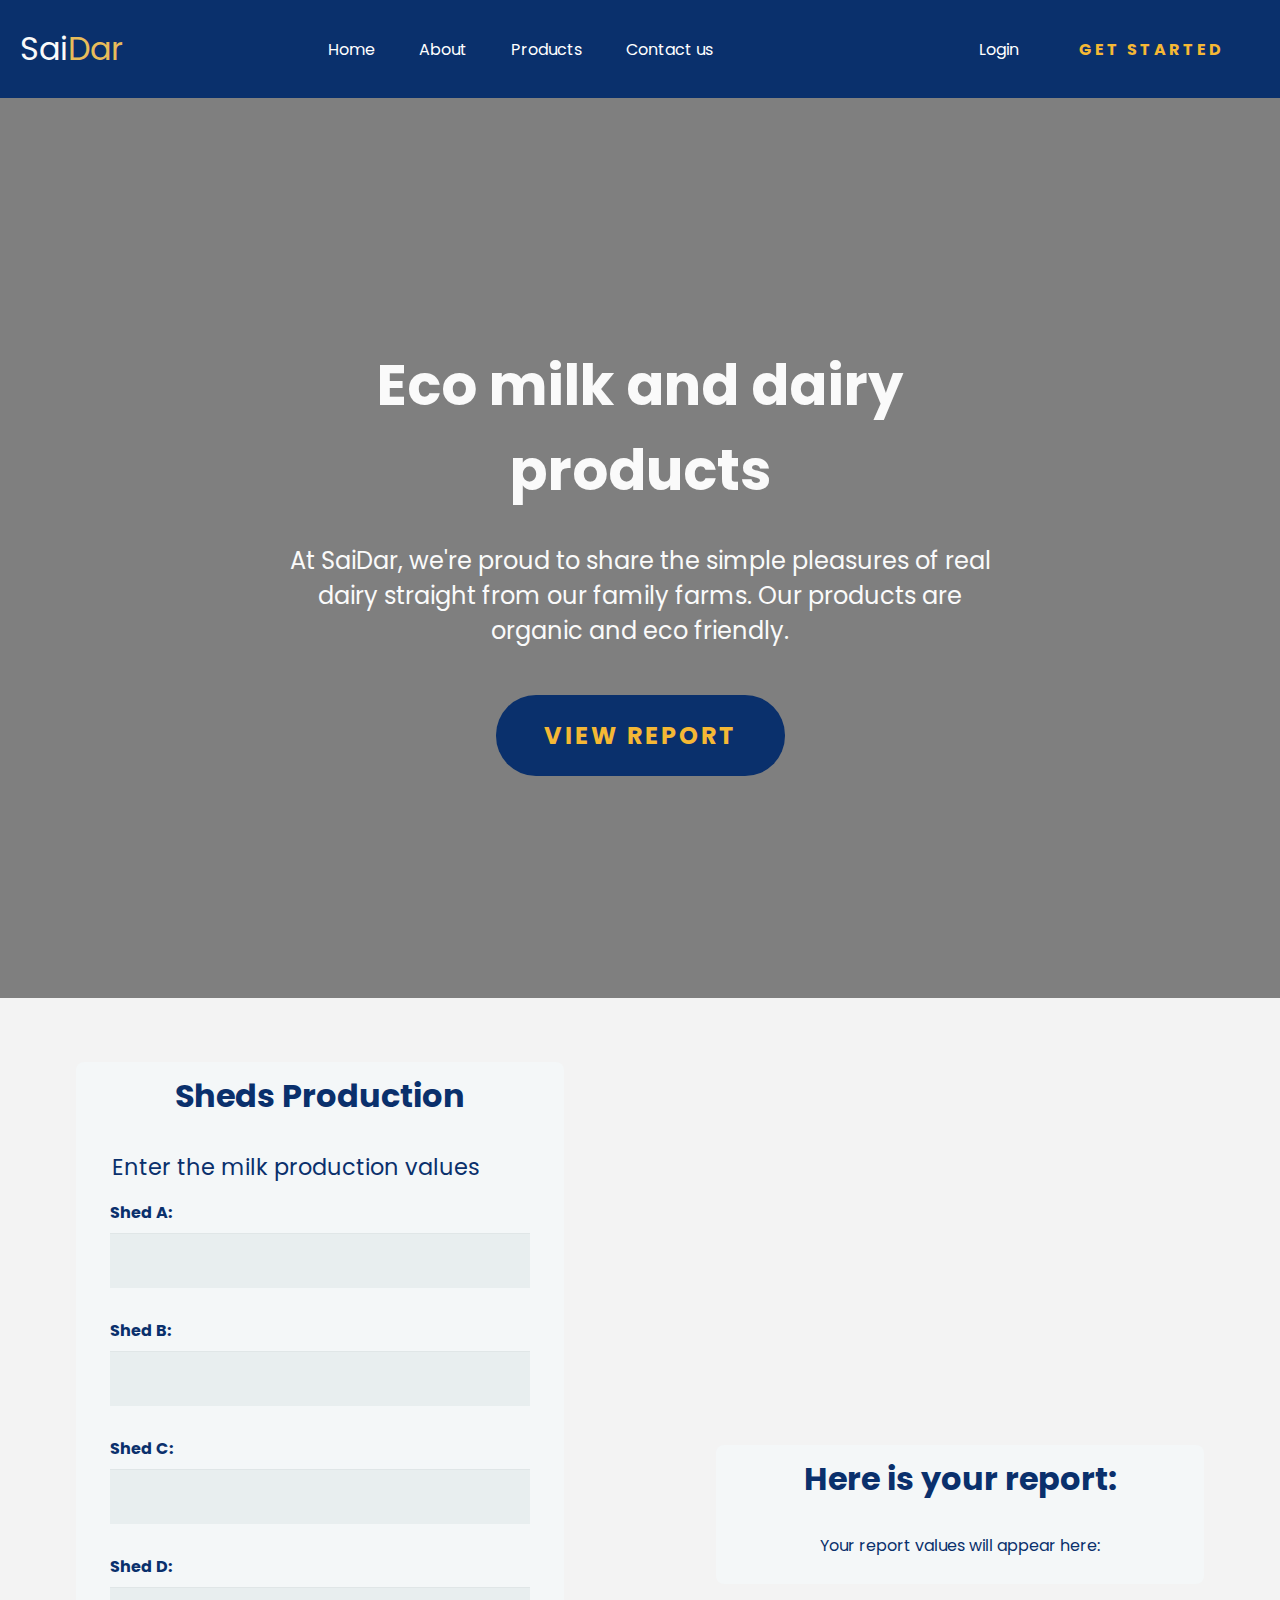
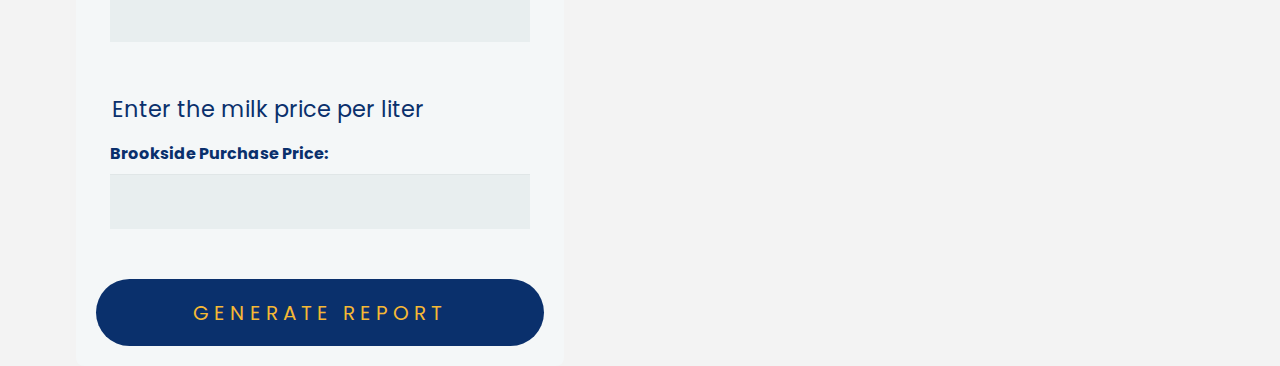
<file: Week-3--Dairy-Business-main/Week-3--Dairy-Business-main - Copy/index.html>
<html lang="en">
  <head>
    <meta charset="UTF-8" />
    <meta http-equiv="X-UA-Compatible" content="IE=edge" />
    <meta name="viewport" content="width=device-width, initial-scale=1.0" />
    <title>Dairy Business</title>
    <link rel="stylesheet" href="style.css" />
  </head>
  <body>
    <!-- nav bar starts here -->
    <div class="nav">
      <ul class="nav-ul">
        <li>
          <a href="" class="logo">Sai<span class="Dar">Dar</span> </a>
        </li>
        <li>
          <div class="nav-links">
            <ul class="links">
              <li><a class="nav-hover" href="#">Home</a></li>
              <li><a class="nav-hover" href="#">About</a></li>
              <li><a class="nav-hover" href="#">Products</a></li>
              <li><a class="nav-hover" href="#">Contact us</a></li>
            </ul>
          </div>
        </li>
        <li>
          <div class="nav-getstarted">
            <ul class="login">
              <li><a class="nav-hover" href="#">Login</a></li>
              <li>
                <a href="" class="btn"> Get Started </a>
              </li>
            </ul>
          </div>
        </li>
      </ul>
    </div>
    <!-- nav bar ends here -->

    <div class="container">
      <div class="landing">
        <div class="landing-txt">
          <h1 class="heading">Eco milk and dairy products</h1>
          <p class="mid-section">
            At SaiDar, we're proud to share the simple pleasures of real dairy straight from our family farms.
            Our products are organic and eco friendly.  
          </p>
          <a href="#report" class="btn-bottom">View report</a>
        </div>
      </div>
      <div class="report" id="report">
        <form
          action=""
          onsubmit="event.preventDefault(); generateReport()"
          method=""
        >
          <h1>Sheds Production</h1>

          <fieldset>
            <legend>Enter the milk production values</legend>

            <label for="a">Shed A:</label>
            <input type="number" id="a" name="a" min="0" />

            <label for="b">Shed B:</label>
            <input type="number" id="b" name="b" min="0" />

            <label for="c">Shed C:</label>
            <input type="number" id="c" name="c" min="0" />

            <label for="d">Shed D:</label>
            <input type="number" id="d" name="d" min="0" />
          </fieldset>
          <fieldset>
            <legend>Enter the milk price per liter</legend>
            <label for="price">Brookside Purchase Price:</label>
            <input type="number" id="price" name="price" min="0" />
          </fieldset>

          <button class="submit-btn" type="submit">GENERATE REPORT</button>
        </form>
        <div class="report-body">
          <h1>Here is your report:</h1>
          <p class="placeholder" id="placeholder">Your report values will appear here:</p>
          <div id="report-values" class="report-values hidden">
            <div class="daily-prod">
              <p class="report-item">
                Your production in shed A is
                <span id="report-a"></span> litres per day
              </p>
              <p class="report-item">
                Your production in shed B is
                <span id="report-b"></span> litres per day
              </p>
              <p class="report-item">
                Your production in shed C is
                <span id="report-c"></span> litres per day
              </p>
              <p class="report-item">
                Your production in shed D is
                <span id="report-d"></span> litres per day
              </p>
            </div>
            <div class="daily">
              <p class="report-item">
                Your daily income is
                <span id="daily"> </span> kenyan shillings
              </p>
  
            </div>
            <div class="weekly">
              <p class="report-item">
                Your weekly income is
                <span id="weekly"> </span> kenyan shillings
              </p>
  
            </div>
            <div class="monthly">
              <p class="report-item">
                Your income for January is
                <span id="january"> </span> kenyan shillings
              </p>
              <p class="report-item">
                Your income for february on a leap year is
                <span id="feb-leap"> </span> kenyan shillings
              </p>
              <p class="report-item">
                Your income for february on a non-leap year is
                <span id="february"> </span> kenyan shillings
              </p>
              <p class="report-item">
                Your income for march is
                <span id="march"> </span> kenyan shillings
              </p>
              <p class="report-item">
                Your income for April is
                <span id="april"> </span> kenyan shillings
              </p>
              <p class="report-item">
                Your income for may is
                <span id="may"> </span> kenyan shillings
              </p>
              <p class="report-item">
                Your income for june is
                <span id="june"></span> kenyan shillings
              </p>
              <p class="report-item">
                Your income for july is
                <span id="july"></span> kenyan shillings
              </p>
              <p class="report-item">
                Your income for august is
                <span id="august"></span> kenyan shillings
              </p>
              <p class="report-item">
                Your income for september is
                <span id="september"></span> kenyan shillings
              </p>
              <p class="report-item">
                Your income for october is
                <span id="october"></span> kenyan shillings
              </p>
              <p class="report-item">
                Your income for november is
                <span id="november"></span> kenyan shillings
              </p>
              <p class="report-item">
                Your income for december is
                <span id="december"></span> kenyan shillings
              </p>
  
            </div>
            <div class="yearly">
              <p class="report-item">
                Your income on a leap year is
                <span id="leap-year"></span> kenyan shillings
              </p>
              <p class="report-item">
                Your income on a non-leap year is
                <span id="non-leap-year"></span> kenyan shillings
              </p>
            </div>
          </div>
        </div>
      </div>
    </div>

    <script src="main.js"></script>
  </body>
</html>
</file>
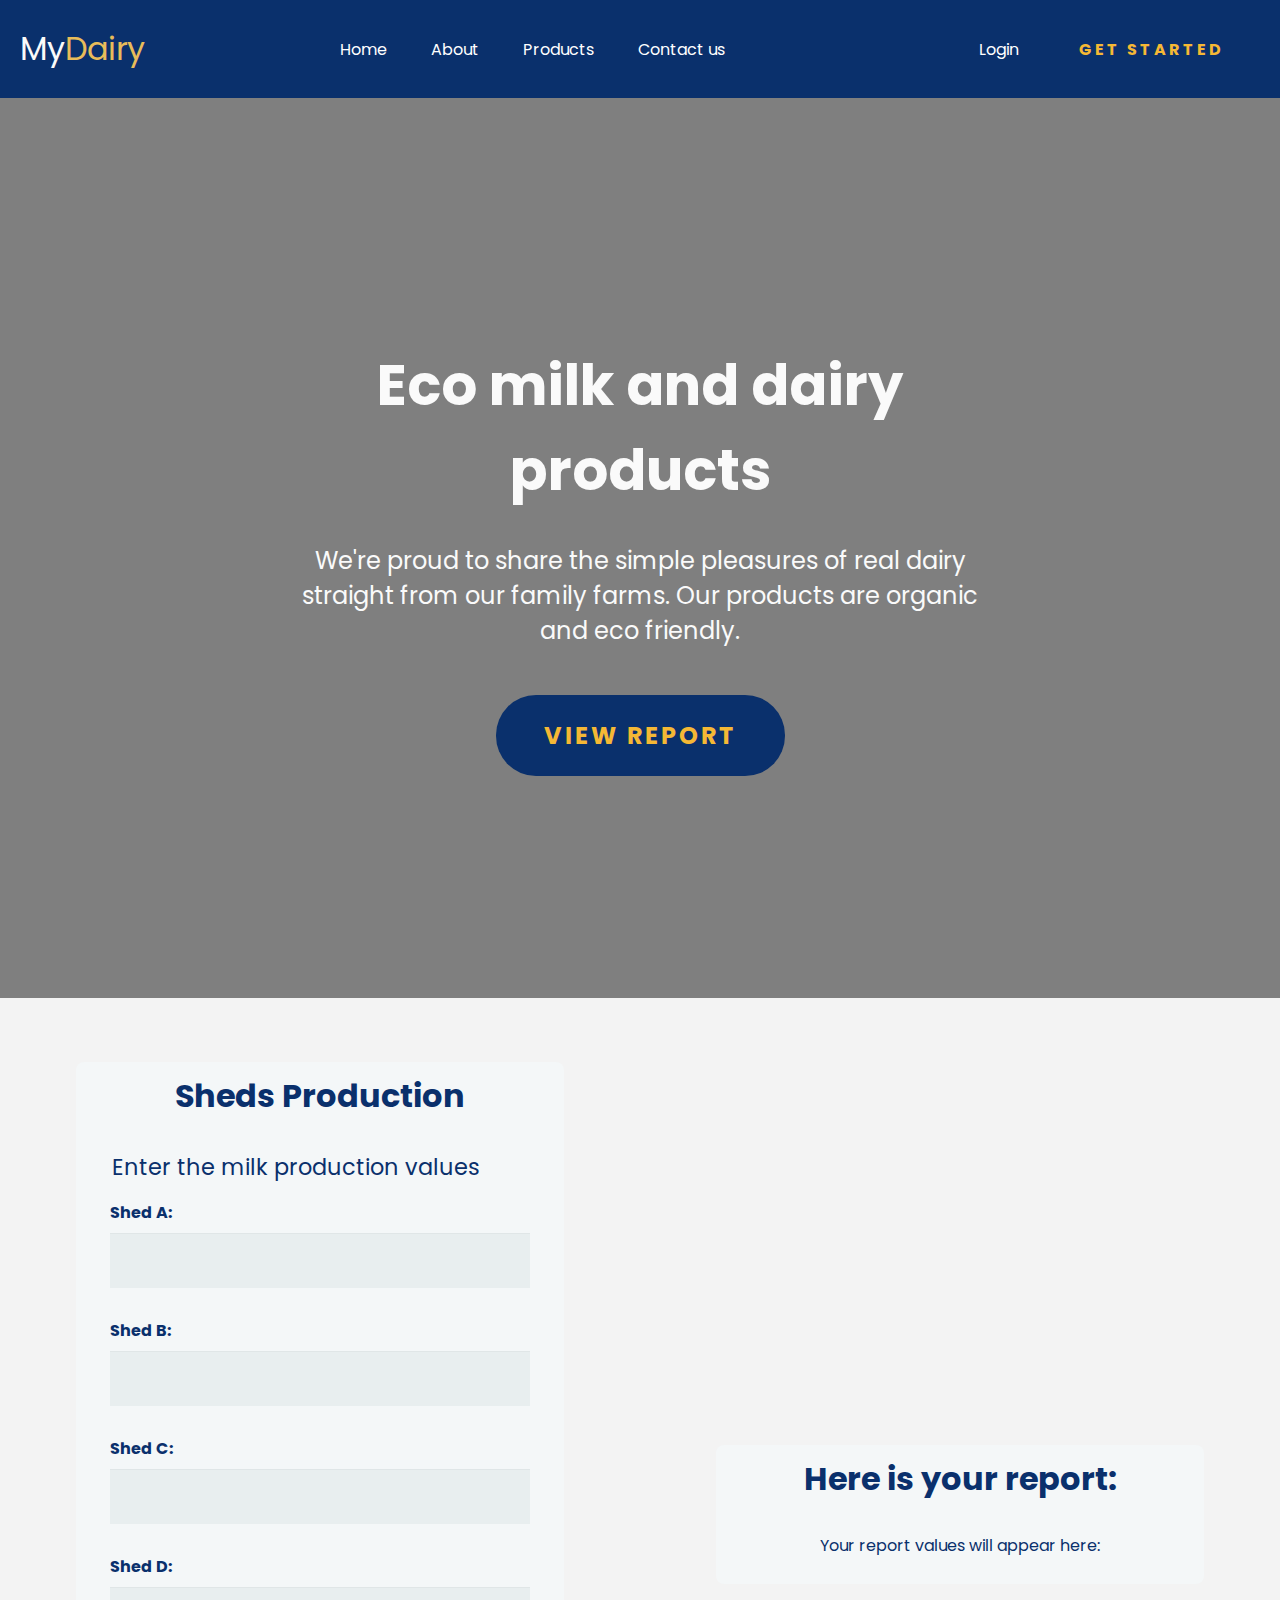
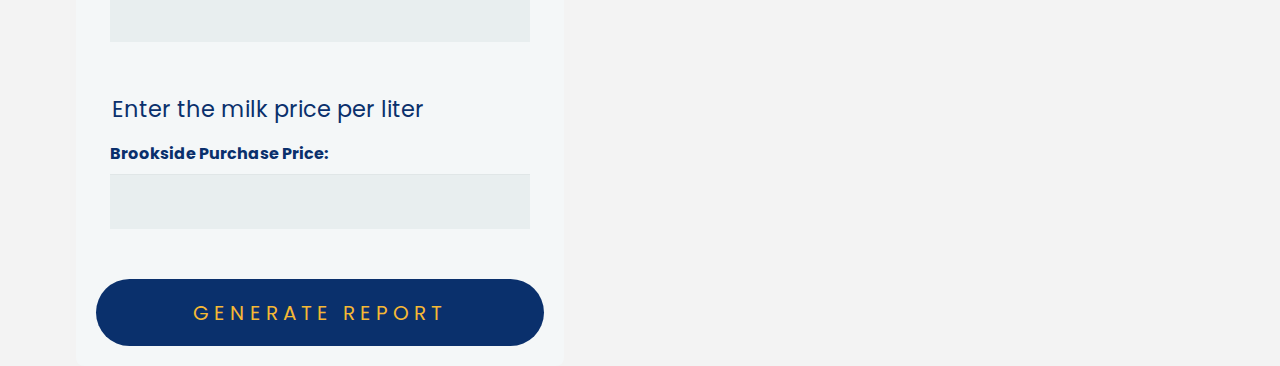
<file: Week-3--Dairy-Business-main/Week-3--Dairy-Business-main/index.html>
<html lang="en">
  <head>
    <meta charset="UTF-8" />
    <meta http-equiv="X-UA-Compatible" content="IE=edge" />
    <meta name="viewport" content="width=device-width, initial-scale=1.0" />
    <title>Dairy Business</title>
    <link rel="stylesheet" href="style.css" />
  </head>
  <body>
    <!-- nav bar starts here -->
    <div class="nav">
      <ul class="nav-ul">
        <li>
          <a href="" class="logo">My<span class="Dar">Dairy</span> </a>
        </li>
        <li>
          <div class="nav-links">
            <ul class="links">
              <li><a class="nav-hover" href="#">Home</a></li>
              <li><a class="nav-hover" href="about.html">About</a></li>
              <li><a class="nav-hover" href="#">Products</a></li>
              <li><a class="nav-hover" href="contactus.html">Contact us</a></li>
            </ul>
          </div>
        </li>
        <li>
          <div class="nav-getstarted">
            <ul class="login">
              <li><a class="nav-hover" href="#">Login</a></li>
              <li>
                <a href="" class="btn"> Get Started </a>
              </li>
            </ul>
          </div>
        </li>
      </ul>
    </div>
    <!-- nav bar ends here -->

    <div class="container">
      <div class="landing">
        <div class="landing-txt">
          <h1 class="heading">Eco milk and dairy products</h1>
          <p class="mid-section">
            We're proud to share the simple pleasures of real dairy straight from our family farms.
            Our products are organic and eco friendly.  
          </p>
          <a href="#report" class="btn-bottom">View report</a>
        </div>
      </div>
      <div class="report" id="report">
        <form>
          <h1>Sheds Production</h1>

          <fieldset>
            <legend>Enter the milk production values</legend>

            <label for="a">Shed A:</label>
            <input type="number" id="a" name="a" min="0" />

            <label for="b">Shed B:</label>
            <input type="number" id="b" name="b" min="0" />

            <label for="c">Shed C:</label>
            <input type="number" id="c" name="c" min="0" />

            <label for="d">Shed D:</label>
            <input type="number" id="d" name="d" min="0" />
          </fieldset>
          <fieldset>
            <legend>Enter the milk price per liter</legend>
            <label for="price">Brookside Purchase Price:</label>
            <input type="number" id="price" name="price" min="0" />
          </fieldset>

          <button class="submit-btn" type="submit">GENERATE REPORT</button>
        </form>
        <div class="report-body">
          <h1>Here is your report:</h1>
          <p class="placeholder" id="placeholder">Your report values will appear here:</p>
        </div>

    
  </body>
</html>
</file>
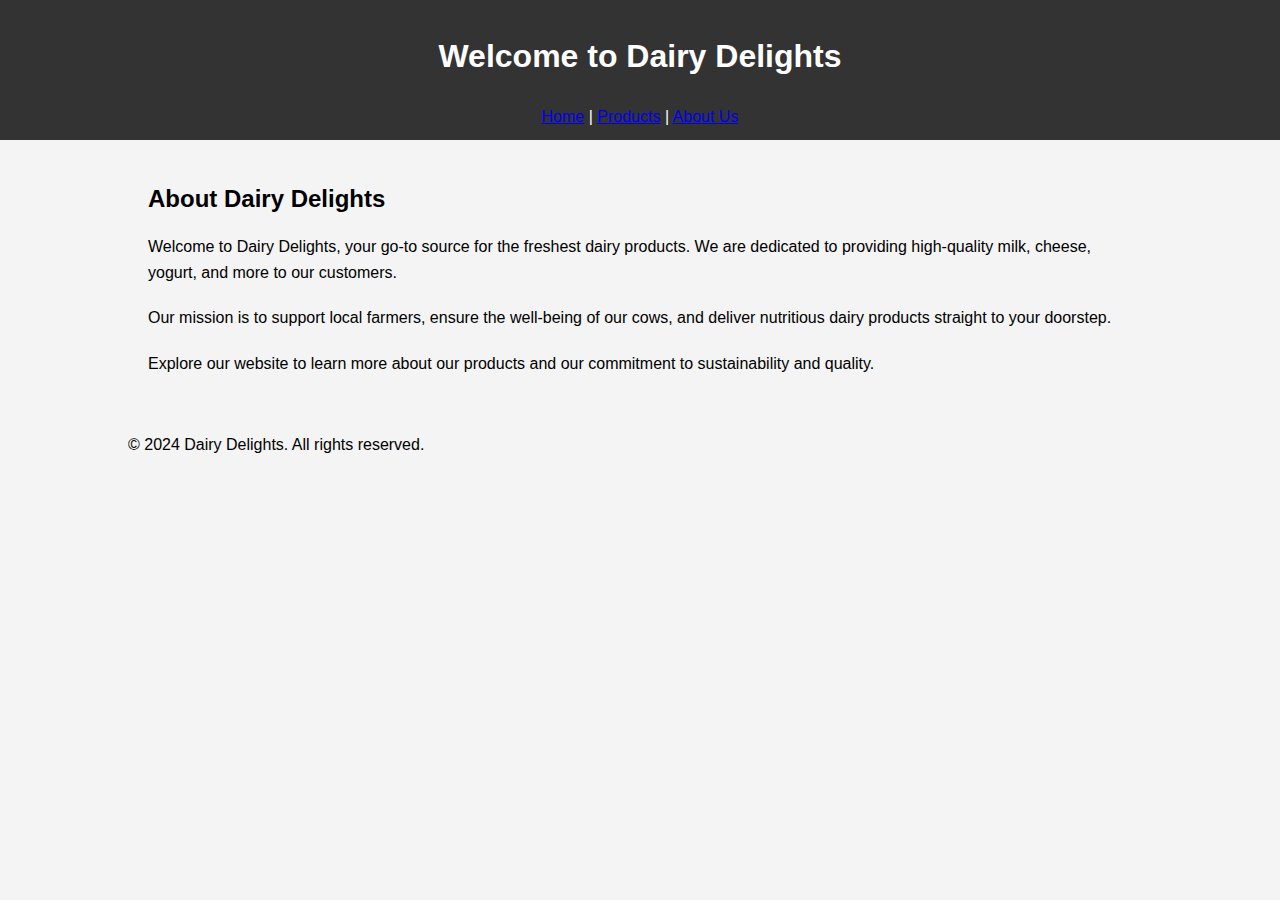
<file: Week-3--Dairy-Business-main/Week-3--Dairy-Business-main/about.html>
<!DOCTYPE html>
<html lang="en">
<head>
    <meta charset="UTF-8">
    <title>About Us - Dairy Delights</title>
    <style>
        /* Basic styling for demonstration purposes */
        body {
            font-family: Arial, sans-serif;
            line-height: 1.6;
            margin: 0;
            padding: 0;
            background-color: #f4f4f4;
        }
        header {
            background-color: #333;
            color: #fff;
            padding: 10px 0;
            text-align: center;
        }
        .container {
            width: 80%;
            margin: auto;
            overflow: hidden;
        }
        .about-section {
            padding: 20px;
        }
        .about-section h2 {
            margin-bottom: 10px;
        }
        .about-section p {
            margin-bottom: 20px;
        }
    </style>
</head>
<body>
    <header>
        <h1>Welcome to Dairy Delights</h1>
        <nav>
            <a href="index.html">Home</a> |
            <a href="products.html">Products</a> |
            <a href="about.html">About Us</a>
        </nav>
    </header>
    <div class="container">
        <div class="about-section">
            <h2>About Dairy Delights</h2>
            <p>Welcome to Dairy Delights, your go-to source for the freshest dairy products. We are dedicated to providing high-quality milk, cheese, yogurt, and more to our customers.</p>
            <p>Our mission is to support local farmers, ensure the well-being of our cows, and deliver nutritious dairy products straight to your doorstep.</p>
            <p>Explore our website to learn more about our products and our commitment to sustainability and quality.</p>
        </div>
    </div>
    <footer>
        <div class="container">
            <p>&copy; 2024 Dairy Delights. All rights reserved.</p>
        </div>
    </footer>
</body>
</html>
</file>
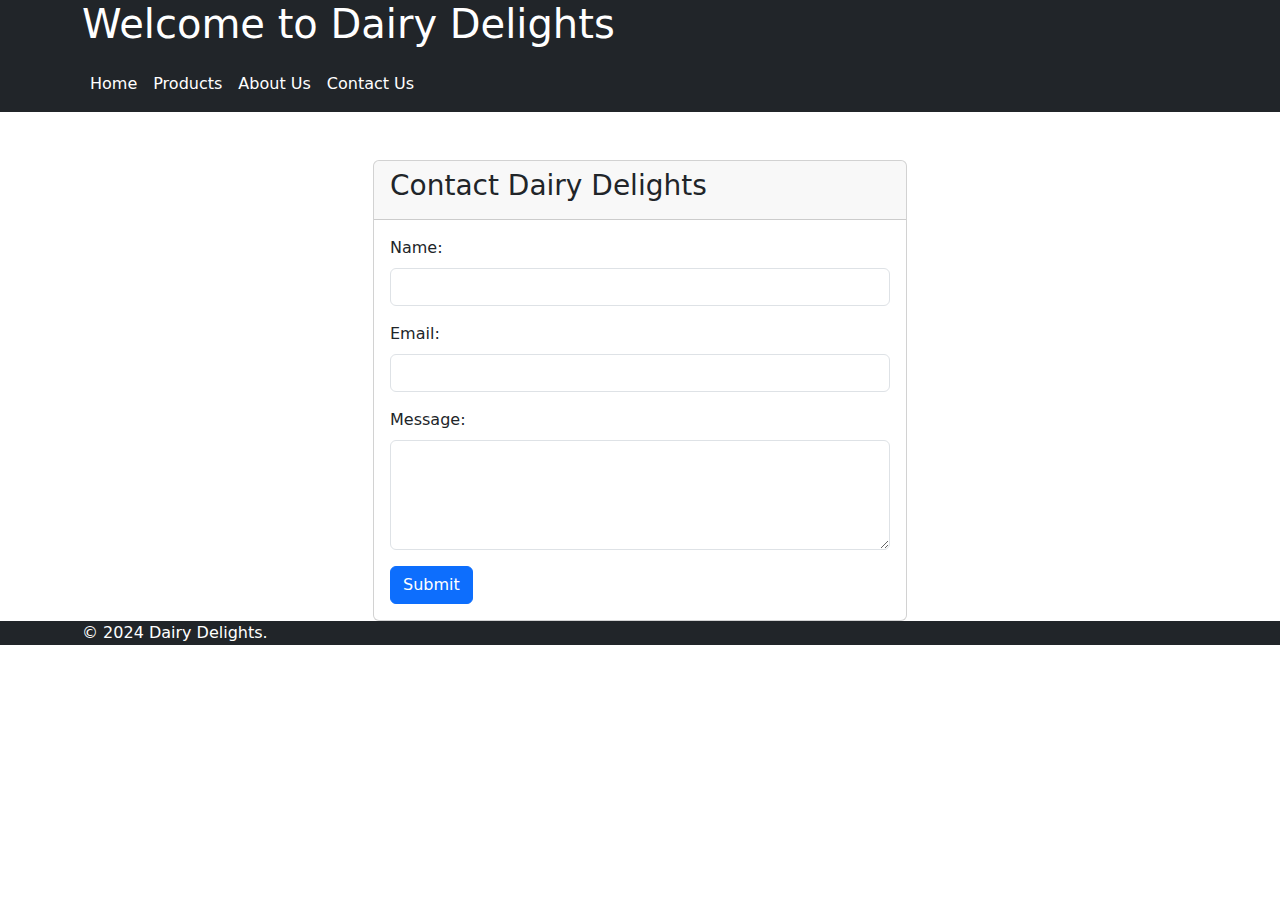
<file: Week-3--Dairy-Business-main/Week-3--Dairy-Business-main/contactus.html>
<!DOCTYPE html>
<html lang="en">
<head>
    <meta charset="UTF-8">
    <title>Contact Us - Dairy Delights</title>
    <!-- Bootstrap CSS -->
    <link href="https://cdn.jsdelivr.net/npm/bootstrap@5.3.0/dist/css/bootstrap.min.css" rel="stylesheet">
    <style>
        /* Additional or custom styles can still be added here */
    </style>
</head>
<body>
    <header class="bg-dark text-white">
        <div class="container">
            <h1>Welcome to Dairy Delights</h1>
            <nav class="navbar navbar-expand-lg">
                <div class="collapse navbar-collapse">
                    <ul class="navbar-nav">
                        <li class="nav-item">
                            <a class="nav-link text-white" href="index.html">Home</a>
                        </li>
                        <li class="nav-item">
                            <a class="nav-link text-white" href="products.html">Products</a>
                        </li>
                        <li class="nav-item">
                            <a class="nav-link text-white" href="about.html">About Us</a>
                        </li>
                        <li class="nav-item">
                            <a class="nav-link text-white" href="contact.html">Contact Us</a>
                        </li>
                    </ul>
                </div>
            </nav>
        </div>
    </header>

    <div class="container mt-4">
        <div class="contact-section">
            <!-- Contact Information -->
            <div class="container mt-5">
                <div class="row justify-content-center">
                    <div class="col-md-6">
                        <div class="card">
                            <div class="card-header">
                                <h3>Contact Dairy Delights</h3>
                            </div>
                            <div class="card-body">
                                <form action="submit_contact_form.php" method="post">
                                    <div class="mb-3">
                                        <label for="name" class="form-label">Name:</label>
                                        <input type="text" class="form-control" id="name" name="name" required>
                                    </div>
                                    <div class="mb-3">
                                        <label for="email" class="form-label">Email:</label>
                                        <input type="email" class="form-control" id="email" name="email" required>
                                    </div>
                                    <div class="mb-3">
                                        <label for="message" class="form-label">Message:</label>
                                        <textarea class="form-control" id="message" name="message" rows="4" required></textarea>
                                    </div>
                                    <button type="submit" class="btn btn-primary" >Submit</button>
                                </form>
                            </div>
                        </div>
                    </div>
                </div>
            </div>
            <!-- Contact Form -->
        </div>
    </div>

    <footer class="bg-dark text-white">
        <div class="container">
            <p>&copy; 2024 Dairy Delights.</p>
        </div>
    </footer>

    <!-- Bootstrap JS -->
    <script src="https://cdn.jsdelivr.net/npm/bootstrap@5.3.0/dist/js/bootstrap.bundle.min.js"></script>
</body>
</html>
</file>
<file: Week-3--Dairy-Business-main/Week-3--Dairy-Business-main - Copy/style.css>
@import url('https://fonts.googleapis.com/css2?family=Inter:wght@100;200;300;400;500;600;700;800;900&family=Poppins:ital,wght@0,100;0,200;0,400;0,500;0,600;0,700;0,800;0,900;1,100;1,200;1,300;1,400;1,500;1,600;1,700;1,800;1,900&display=swap');

*{
    font-family: 'Poppins', sans-serif;
    scroll-behavior: smooth;
}
body{
    margin: 0em;
    padding:0em;

}
a {
    text-decoration: none;
    color: #fff;
}


.nav{
    padding-top: 25px;
    padding-bottom: 25px;
    background-color: #0A306C;
    font-weight: 400;
    text-align: center;
}
.nav-ul {
    display: flex;
    justify-content: space-between;
    align-items: center;
    
}
.links li,
.nav-ul li {
    display: inline-block;
    align-items: center;
    
}
.nav-ul li {
    margin-left: 20px;
    margin-right: 20px;
}
.nav-hover:hover {
    color:  #E8BC5A;
    border-bottom:  #E8BC5A solid;
    padding-bottom: 5px;
}

.links,
.nav-ul {
    list-style: none;
    margin: 0px;
    padding: 0px;
    
    

}
.logo {
    font-family: 'Poppins', sans-serif;
    font-size: 2em;
    color: #FAFAFA;

}
.login li{
    color: #FAFAFA;

}
.Dar{
    color: #E8BC5A;
}
.container >.landing{
    background-image: linear-gradient(rgba(0,0,0,0.5),rgba(0,0,0,0.5)), url("https://images.pexels.com/photos/4919741/pexels-photo-4919741.jpeg?auto=compress&cs=tinysrgb&w=1260&h=750&dpr=1");
    height: 100vh;
    background-position: center;
    background-repeat: no-repeat;
    background-size: cover;
}
.landing{
    text-align: center;
    display: flex;
    flex-direction: column;
    justify-content: center;
    align-items: center;
}
.landing-txt{
    width: 80vh;
    
   
}
.btn{
    color: #f5b835;
    padding: 1em;
    border-radius: 40px;
    font-weight: bold;
    text-transform: uppercase;
    letter-spacing: 3px;
}
.btn:hover{
    color: #FAFAFA;
    background-color: #f5b835;
    transition: 1.5s ease;
}
.heading{
    font-size: 3.5em;
    color: #FAFAFA;

}
.mid-section{
    color: #FAFAFA;
    font-size: 1.5em;
    margin-bottom: 70px;

}
.btn-bottom{

    background-color: #0A306C;
    padding: 1em;
    padding-left: 2em;
    padding-right: 2em;
    border-radius: 40px;
    font-weight: bold;
    text-transform: uppercase;
    letter-spacing: 3px;
    color: #f5b835;
    font-size: 1.5em;
    
}
.btn-bottom:hover{
    color: #FAFAFA;
    background-color: #f5b835;
    transition: 1.5s ease;
}

.report {
    min-height: 100vh;
    background-color: #f3f3f3;
    display: flex;
    justify-content: space-around;
    padding-top: 4em;
    align-items: flex-start;
  
  }
  .report-body{
    margin: auto 0;
    width: 35%;
    
    padding: 10px 20px;
    background: #f4f7f8;
    border-radius: 8px;
  }
  
  form {
    width: 35%;
    margin: auto 0;
    padding: 10px 20px;
    background: #f4f7f8;
    border-radius: 8px;
  }
  
  h1 {
    margin: 0 0 30px 0;
    text-align: center;
    color: #0A306C;
  }
  
  input {
    background: rgba(255, 255, 255, 0.1);
    border: none;
    font-size: 16px;
    height: auto;
    margin: 0;
    outline: 0;
    padding: 15px;
    width: 100%;
    background-color: #e8eeef;
    color: #8a97a0;
    box-shadow: 0 1px 0 rgba(0, 0, 0, 0.03) inset;
    margin-bottom: 30px;
  }
  
  
  button {
    padding: 19px 39px 18px 39px;
    color: #f5b835;
    background-color: #0A306C;
    font-size: 20px;
    text-align: center;
    
    border-radius: 40px;
    width: 100%;
    border-width: 1px 1px 3px;
    margin-bottom: 10px;
    text-transform: uppercase;
    letter-spacing: 5px;
    font-weight: 400;
    border: none;
  }
  button:hover{
    color: #FAFAFA;
    background-color: #f5b835;
    transition: 1.5s ease;
  }
  
  
  
  fieldset {
    margin-bottom: 10px;
    border: none;
  }
  
  legend {
    font-size: 1.4em;
    margin-bottom: 10px;
    color: #0A306C;
  }
  
  label {
    display: block;
    margin-bottom: 8px;
    color: #0A306C;
    font-weight: bold;
  }
  .hidden{
    display: none;
  }
  .placeholder{
    text-align: center;
    color: #0A306C;
  }

  
  
  
  @media screen and (max-width: 1020px) {
  
    form,.report-body {
      width: 80%;
    }
    .report{
        flex-direction: column;
        align-items: center;
    }
    .nav, .nav-ul{
        flex-direction: column;
        align-items: center;


    }
    .nav-links{
        display: none;
    }
  
  }
</file>
<file: Week-3--Dairy-Business-main/Week-3--Dairy-Business-main/style.css>
@import url('https://fonts.googleapis.com/css2?family=Inter:wght@100;200;300;400;500;600;700;800;900&family=Poppins:ital,wght@0,100;0,200;0,400;0,500;0,600;0,700;0,800;0,900;1,100;1,200;1,300;1,400;1,500;1,600;1,700;1,800;1,900&display=swap');

*{
    font-family: 'Poppins', sans-serif;
    scroll-behavior: smooth;
}
body{
    margin: 0em;
    padding:0em;

}
a {
    text-decoration: none;
    color: #fff;
}


.nav{
    padding-top: 25px;
    padding-bottom: 25px;
    background-color: #0A306C;
    font-weight: 400;
    text-align: center;
}
.nav-ul {
    display: flex;
    justify-content: space-between;
    align-items: center;
    
}
.links li,
.nav-ul li {
    display: inline-block;
    align-items: center;
    
}
.nav-ul li {
    margin-left: 20px;
    margin-right: 20px;
}
.nav-hover:hover {
    color:  #E8BC5A;
    border-bottom:  #E8BC5A solid;
    padding-bottom: 5px;
}

.links,
.nav-ul {
    list-style: none;
    margin: 0px;
    padding: 0px;
    
    

}
.logo {
    font-family: 'Poppins', sans-serif;
    font-size: 2em;
    color: #FAFAFA;

}
.login li{
    color: #FAFAFA;

}
.Dar{
    color: #E8BC5A;
}
.container >.landing{
    background-image: linear-gradient(rgba(0,0,0,0.5),rgba(0,0,0,0.5)), url("https://images.pexels.com/photos/4919741/pexels-photo-4919741.jpeg?auto=compress&cs=tinysrgb&w=1260&h=750&dpr=1");
    height: 100vh;
    background-position: center;
    background-repeat: no-repeat;
    background-size: cover;
}
.landing{
    text-align: center;
    display: flex;
    flex-direction: column;
    justify-content: center;
    align-items: center;
}
.landing-txt{
    width: 80vh;
    
   
}
.btn{
    color: #f5b835;
    padding: 1em;
    border-radius: 40px;
    font-weight: bold;
    text-transform: uppercase;
    letter-spacing: 3px;
}
.btn:hover{
    color: #FAFAFA;
    background-color: #f5b835;
    transition: 1.5s ease;
}
.heading{
    font-size: 3.5em;
    color: #FAFAFA;

}
.mid-section{
    color: #FAFAFA;
    font-size: 1.5em;
    margin-bottom: 70px;

}
.btn-bottom{

    background-color: #0A306C;
    padding: 1em;
    padding-left: 2em;
    padding-right: 2em;
    border-radius: 40px;
    font-weight: bold;
    text-transform: uppercase;
    letter-spacing: 3px;
    color: #f5b835;
    font-size: 1.5em;
    
}
.btn-bottom:hover{
    color: #FAFAFA;
    background-color: #f5b835;
    transition: 1.5s ease;
}

.report {
    min-height: 100vh;
    background-color: #f3f3f3;
    display: flex;
    justify-content: space-around;
    padding-top: 4em;
    align-items: flex-start;
  
  }
  .report-body{
    margin: auto 0;
    width: 35%;
    
    padding: 10px 20px;
    background: #f4f7f8;
    border-radius: 8px;
  }
  
  form {
    width: 35%;
    margin: auto 0;
    padding: 10px 20px;
    background: #f4f7f8;
    border-radius: 8px;
  }
  
  h1 {
    margin: 0 0 30px 0;
    text-align: center;
    color: #0A306C;
  }
  
  input {
    background: rgba(255, 255, 255, 0.1);
    border: none;
    font-size: 16px;
    height: auto;
    margin: 0;
    outline: 0;
    padding: 15px;
    width: 100%;
    background-color: #e8eeef;
    color: #8a97a0;
    box-shadow: 0 1px 0 rgba(0, 0, 0, 0.03) inset;
    margin-bottom: 30px;
  }
  
  
  button {
    padding: 19px 39px 18px 39px;
    color: #f5b835;
    background-color: #0A306C;
    font-size: 20px;
    text-align: center;
    
    border-radius: 40px;
    width: 100%;
    border-width: 1px 1px 3px;
    margin-bottom: 10px;
    text-transform: uppercase;
    letter-spacing: 5px;
    font-weight: 400;
    border: none;
  }
  button:hover{
    color: #FAFAFA;
    background-color: #f5b835;
    transition: 1.5s ease;
  }
  
  
  
  fieldset {
    margin-bottom: 10px;
    border: none;
  }
  
  legend {
    font-size: 1.4em;
    margin-bottom: 10px;
    color: #0A306C;
  }
  
  label {
    display: block;
    margin-bottom: 8px;
    color: #0A306C;
    font-weight: bold;
  }
  .hidden{
    display: none;
  }
  .placeholder{
    text-align: center;
    color: #0A306C;
  }

  
  
  
  @media screen and (max-width: 1020px) {
  
    form,.report-body {
      width: 80%;
    }
    .report{
        flex-direction: column;
        align-items: center;
    }
    .nav, .nav-ul{
        flex-direction: column;
        align-items: center;


    }
    .nav-links{
        display: none;
    }
  
  }
</file>
